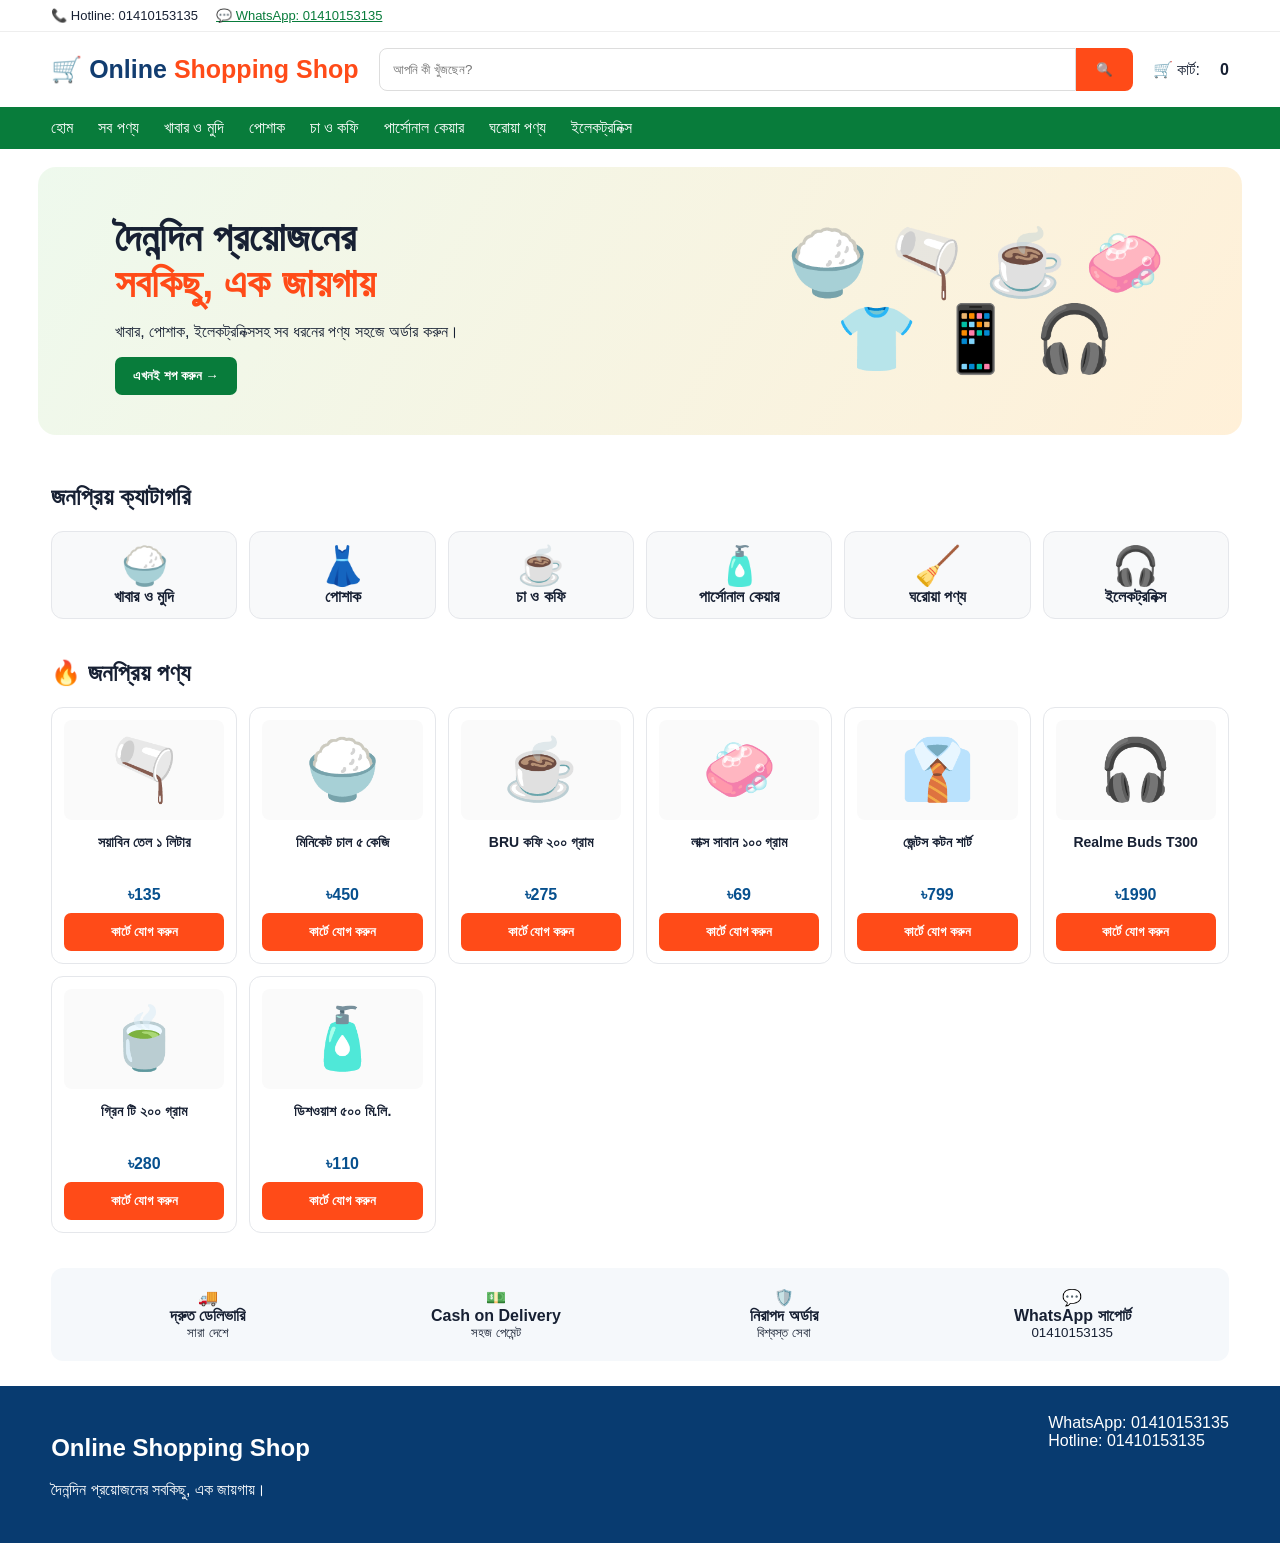
<file: Online-Shopping-Shop-index.html>
<!doctype html>
<html lang="bn">
<head>
<meta charset="utf-8">
<meta name="viewport" content="width=device-width,initial-scale=1">
<title>Online Shopping Shop</title>
<style>
*{box-sizing:border-box}body{margin:0;font-family:Arial,"Noto Sans Bengali",sans-serif;color:#172033;background:#fff}
.top{padding:8px 4%;font-size:13px;border-bottom:1px solid #eee;display:flex;gap:18px}.top a{color:#087c3b}.main{padding:16px 4%;display:flex;align-items:center;gap:20px;flex-wrap:wrap}.brand{font-size:25px;font-weight:bold;color:#123d70}.brand span{color:#ff4b18}.search{flex:1;display:flex;min-width:250px}.search input{flex:1;padding:13px;border:1px solid #ddd;border-radius:8px 0 0 8px}.search button{padding:13px 20px;border:0;background:#ff4b18;color:#fff;border-radius:0 8px 8px 0}
nav{background:#087c3b;color:white;padding:12px 4%;display:flex;gap:25px;overflow:auto;white-space:nowrap}nav a{color:#fff;text-decoration:none}.hero{margin:18px 3%;padding:40px 6%;border-radius:18px;background:linear-gradient(120deg,#eef9ed,#fff0d8);display:flex;justify-content:space-between;align-items:center}.hero h1{font-size:40px;margin:8px 0}.hero h1 span{color:#ff4b18}.hero button,.buy{background:#087c3b;color:#fff;border:0;border-radius:7px;padding:11px 18px;font-weight:bold}.art{font-size:65px;text-align:center}.section{padding:10px 4%}.cats,.products{display:grid;grid-template-columns:repeat(6,1fr);gap:12px}.cat,.product{border:1px solid #e5e7eb;border-radius:12px;padding:12px;text-align:center}.cat{background:#f8f9fa;cursor:pointer}.cat div{font-size:38px}.pic{font-size:60px;height:100px;display:flex;align-items:center;justify-content:center;background:#fafafa;border-radius:8px}.product h3{font-size:14px;min-height:38px}.price{color:#07508e;font-weight:bold}.old{text-decoration:line-through;color:#999;font-size:12px}.buy{width:100%;margin-top:9px;background:#ff4b18;cursor:pointer}.why{margin:25px 4%;padding:20px;background:#f5f8fb;border-radius:12px;display:grid;grid-template-columns:repeat(4,1fr);text-align:center;gap:15px}.why b,.why small{display:block}footer{background:#083b70;color:#fff;padding:28px 4%;display:flex;justify-content:space-between;gap:20px;flex-wrap:wrap}
@media(max-width:700px){.hero h1{font-size:28px}.art{font-size:45px}.cats{grid-template-columns:repeat(3,1fr)}.products{grid-template-columns:repeat(2,1fr)}.why{grid-template-columns:repeat(2,1fr)}}
</style>
</head>
<body>
<div class="top">📞 Hotline: 01410153135 <a href="https://wa.me/8801410153135">💬 WhatsApp: 01410153135</a></div>
<div class="main"><div class="brand">🛒 Online <span>Shopping Shop</span></div><div class="search"><input id="q" placeholder="আপনি কী খুঁজছেন?"><button onclick="search()">🔍</button></div>🛒 কার্ট: <b id="count">0</b></div>
<nav><a href="#">হোম</a><a href="#products">সব পণ্য</a><a href="#cats">খাবার ও মুদি</a><a href="#products">পোশাক</a><a href="#products">চা ও কফি</a><a href="#products">পার্সোনাল কেয়ার</a><a href="#products">ঘরোয়া পণ্য</a><a href="#products">ইলেকট্রনিক্স</a></nav>
<section class="hero"><div><h1>দৈনন্দিন প্রয়োজনের<br><span>সবকিছু, এক জায়গায়</span></h1><p>খাবার, পোশাক, ইলেকট্রনিক্সসহ সব ধরনের পণ্য সহজে অর্ডার করুন।</p><button onclick="document.getElementById('products').scrollIntoView()">এখনই শপ করুন →</button></div><div class="art">🍚 🫗 ☕ 🧼<br>👕 📱 🎧</div></section>
<section class="section" id="cats"><h2>জনপ্রিয় ক্যাটাগরি</h2><div class="cats" id="catGrid"></div></section>
<section class="section" id="products"><h2>🔥 জনপ্রিয় পণ্য</h2><div class="products" id="grid"></div></section>
<div class="why"><div>🚚<b>দ্রুত ডেলিভারি</b><small>সারা দেশে</small></div><div>💵<b>Cash on Delivery</b><small>সহজ পেমেন্ট</small></div><div>🛡️<b>নিরাপদ অর্ডার</b><small>বিশ্বস্ত সেবা</small></div><div>💬<b>WhatsApp সাপোর্ট</b><small>01410153135</small></div></div>
<footer><div><h2>Online Shopping Shop</h2><p>দৈনন্দিন প্রয়োজনের সবকিছু, এক জায়গায়।</p></div><div>WhatsApp: 01410153135<br>Hotline: 01410153135</div></footer>
<script>
const ps=[
["সয়াবিন তেল ১ লিটার","খাবার ও মুদি",135,"🫗"],["মিনিকেট চাল ৫ কেজি","খাবার ও মুদি",450,"🍚"],["BRU কফি ২০০ গ্রাম","চা ও কফি",275,"☕"],["লাক্স সাবান ১০০ গ্রাম","পার্সোনাল কেয়ার",69,"🧼"],["জেন্টস কটন শার্ট","পোশাক",799,"👔"],["Realme Buds T300","ইলেকট্রনিক্স",1990,"🎧"],["গ্রিন টি ২০০ গ্রাম","চা ও কফি",280,"🍵"],["ডিশওয়াশ ৫০০ মি.লি.","ঘরোয়া পণ্য",110,"🧴"]];
let cart=0;
const cats=[["🍚","খাবার ও মুদি"],["👗","পোশাক"],["☕","চা ও কফি"],["🧴","পার্সোনাল কেয়ার"],["🧹","ঘরোয়া পণ্য"],["🎧","ইলেকট্রনিক্স"]];
function render(a=ps){grid.innerHTML=a.map((p,i)=>`<div class="product"><div class="pic">${p[3]}</div><h3>${p[0]}</h3><div class="price">৳${p[2]}</div><button class="buy" onclick="add()">কার্টে যোগ করুন</button></div>`).join("")}
function add(){cart++;count.textContent=cart;alert("পণ্যটি কার্টে যোগ হয়েছে।")}
function search(){let q=document.getElementById("q").value.toLowerCase();render(ps.filter(p=>(p[0]+p[1]).toLowerCase().includes(q)))}
catGrid.innerHTML=cats.map(c=>`<div class="cat" onclick="render(ps.filter(p=>p[1]=='${c[1]}'))"><div>${c[0]}</div><b>${c[1]}</b></div>`).join("");
render();
</script>
</body>
</html>
</file>
